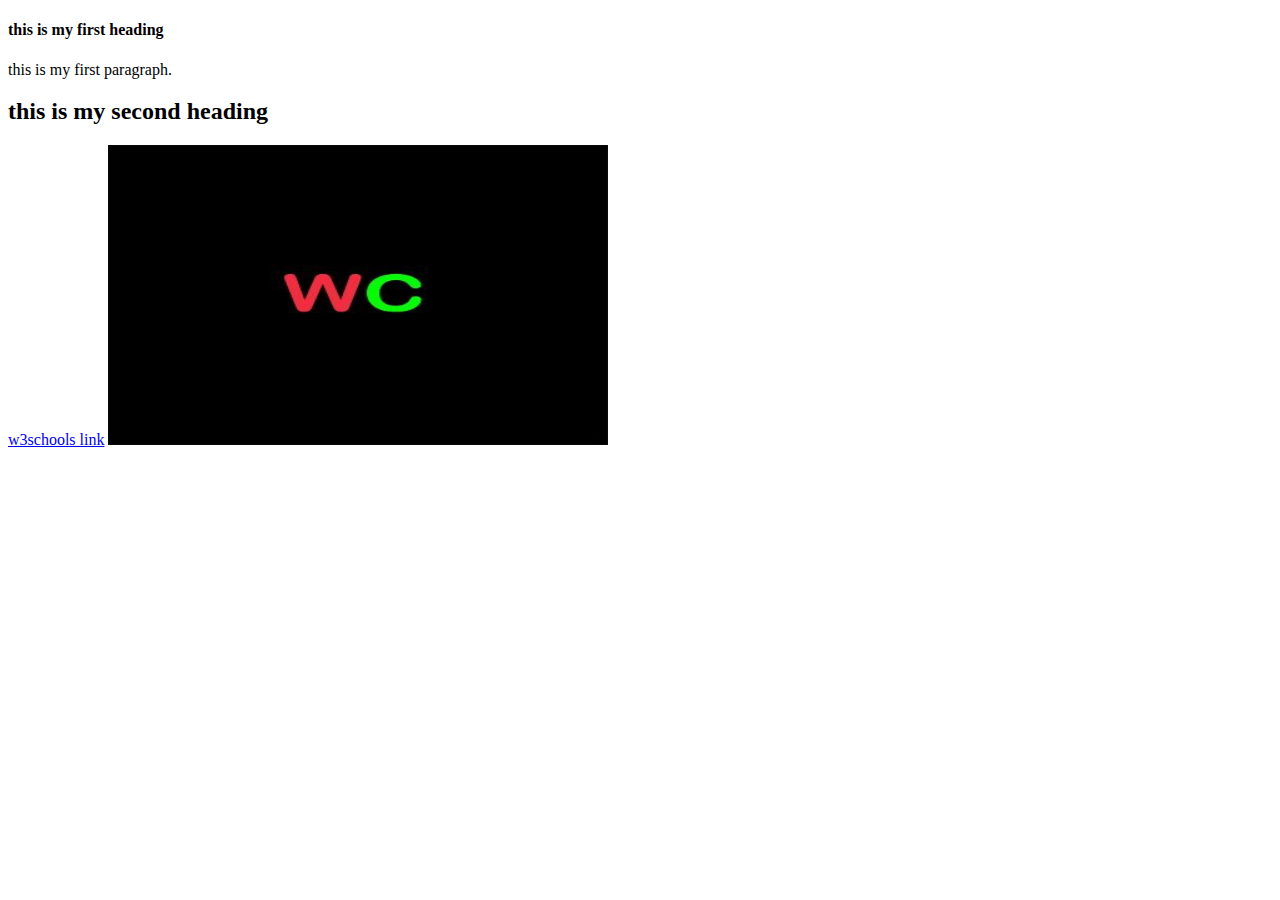
<file: htmlcourse/index.html>
<!DOCTYPE html>

<html>

	<head>
		
		<title>hello world</title>
	</head>

	<body>
		
	<H4>this is my first heading</H4>
	<p>this is my first paragraph.</p>
	<H2>this is my second heading</H2>
	<a href="https://www.w3schools.com">w3schools link</a>
	<img src="WC.jpg" width="500" height="300">
	</body>

</html>


<!-- <tagname name="value">content</tagname> -->
</file>
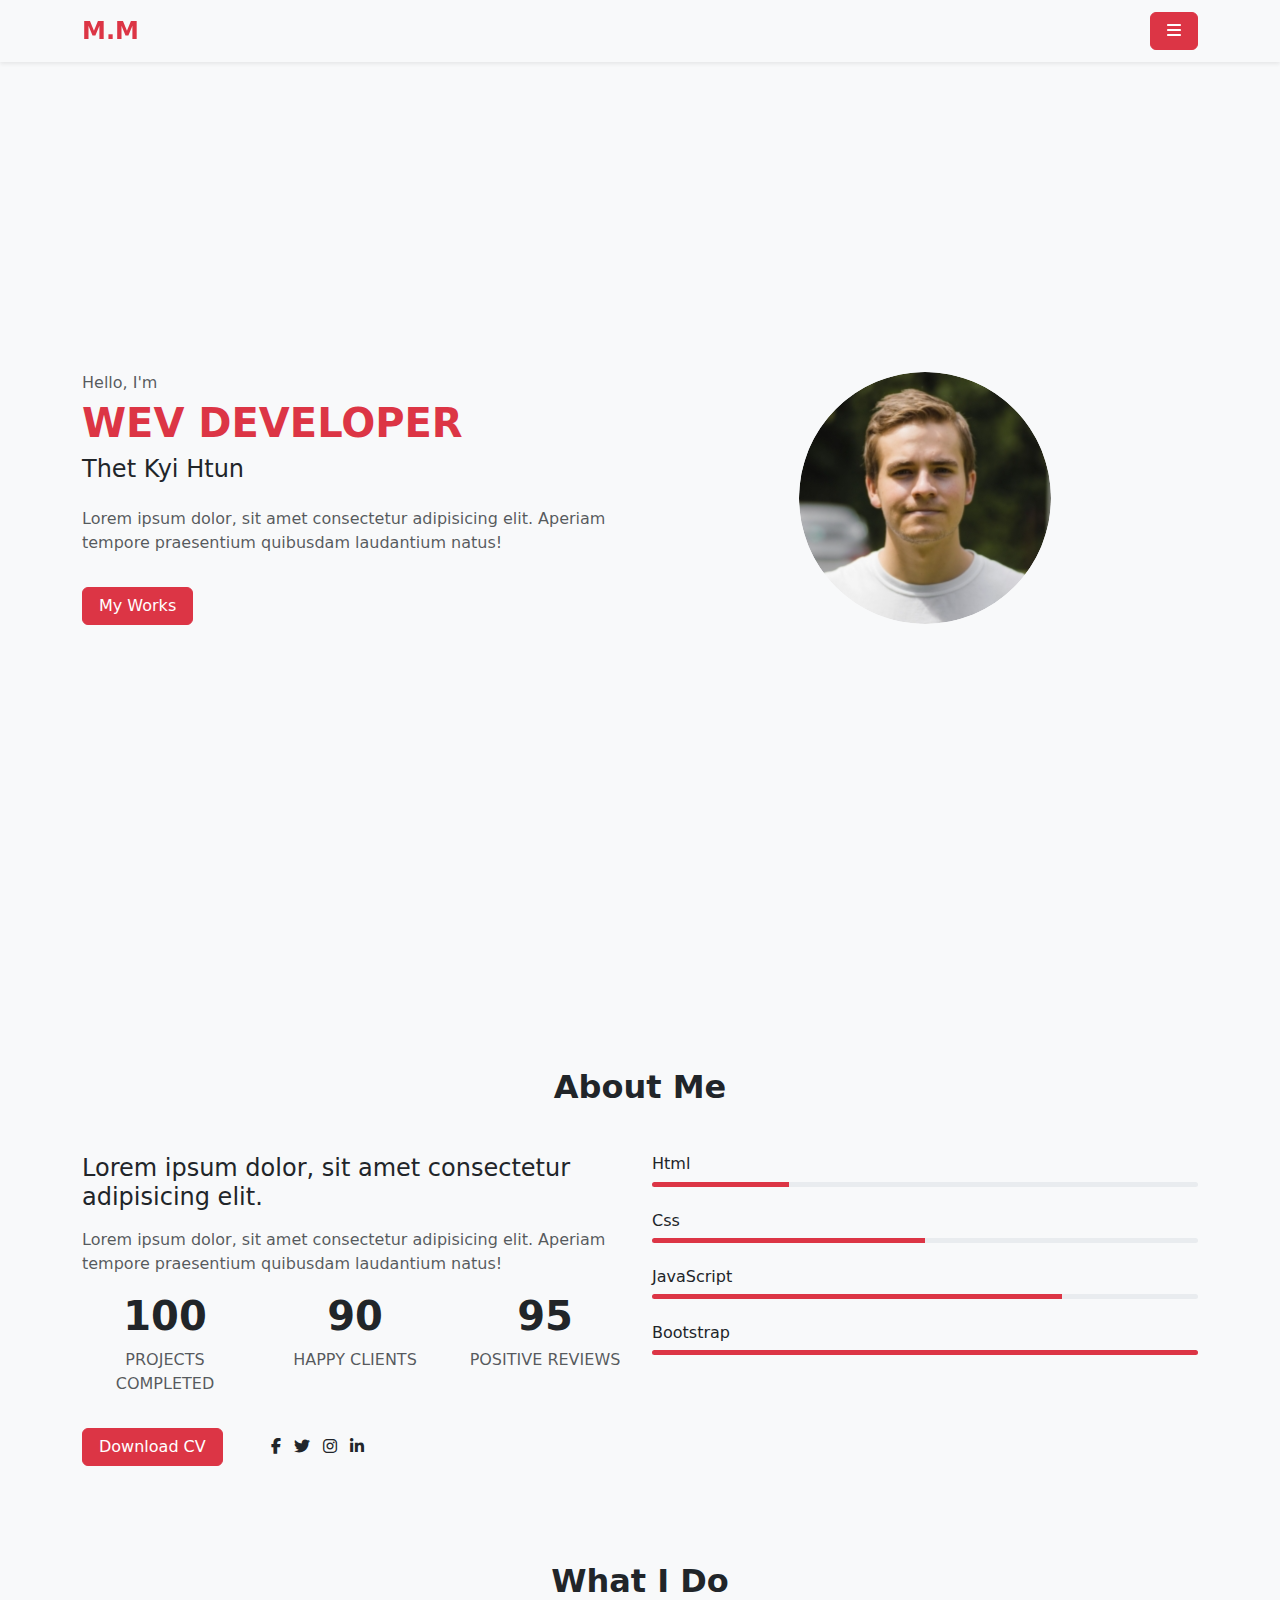
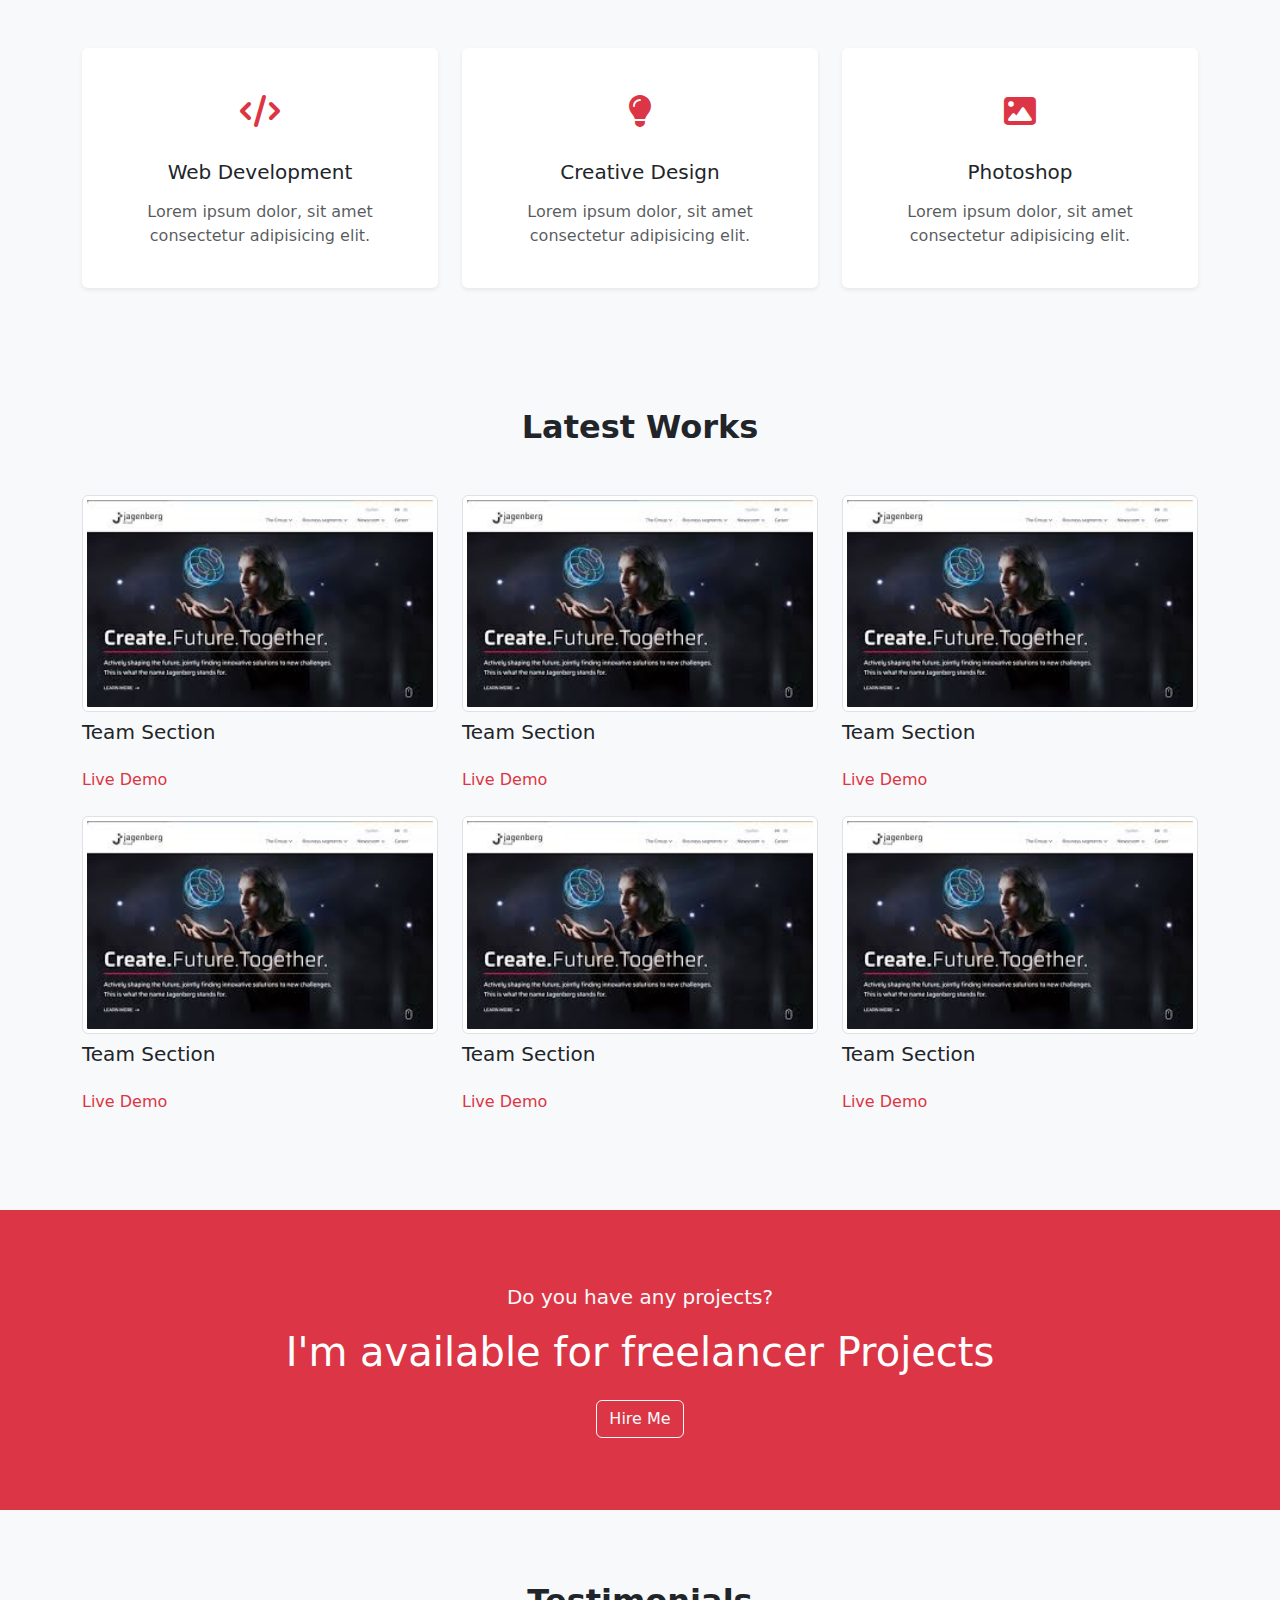
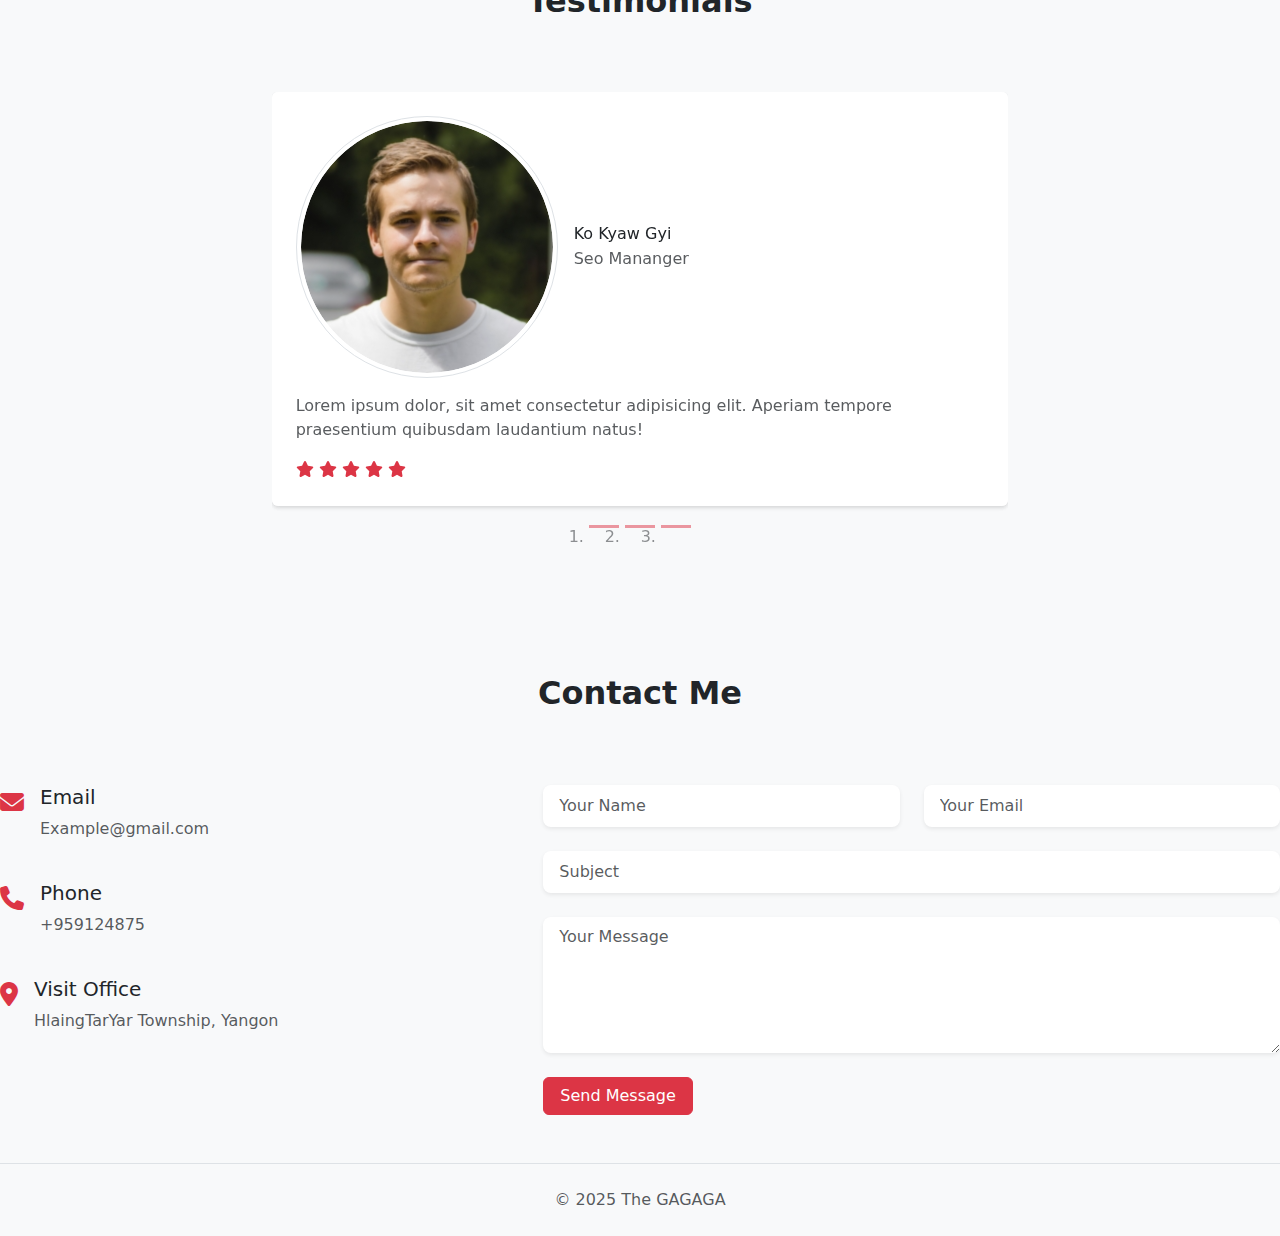
<file: portfolio-project/index.html>
<!DOCTYPE html>
<html lang="en">

<head>
  <meta charset="UTF-8">
  <meta name="viewport" content="width=device-width, initial-scale=1.0">
  <title>Popfolio</title>
  <link rel="stylesheet" href="css/bootstrap.min.css">
  <link rel="stylesheet" href="css/font-awesome.min.css">
  <script src="js/bootstrap.bundle.min.js"></script>
</head>

<body class="bg-light">
  <!-- Nav Start -->
  <nav class="navbar navbar-light fixed-top bg-light shadow-sm">
    <div class="container-lg">
      <a class="navbar-brand text-danger fw-bold fs-4" href="#">M.M</a>

      <div class="dropdown">
        <button class="btn btn-danger px-3" type="button" id="dropdownMenuButton1" data-bs-toggle="dropdown"
          aria-expanded="false">
          <i class="fas fa-bars"></i>
        </button>
        <ul class="dropdown-menu dropdown-menu-end" aria-labelledby="dropdownMenuButton1">
          <li><a class="dropdown-item" href="#home">Home</a></li>
          <li><a class="dropdown-item" href="#about">About</a></li>
          <li><a class="dropdown-item" href="#services">Services</a></li>
          <li><a class="dropdown-item" href="#portfolio">Portfolio</a></li>
          <li><a class="dropdown-item" href="#testimonials">Testimonials</a></li>
          <li><a class="dropdown-item" href="#contact">Contact</a></li>
        </ul>
      </div>
    </div>
  </nav>
  <!-- Nav End -->

  <!-- Home Section Start -->
  <section class="home py-5" id="home">
    <div class="container-lg">
      <div class="row min-vh-100 align-items-center align-content-center">
        <div class="col-md-6 mt-5 mt-md-0">
          <div class="home-img text-center">
            <img src="img/profile.png" alt="profile img" class="rounded-circle mw-100">
          </div>
        </div>
        <div class="col-md-6 order-md-first mt-5 mt-md-0">
          <div class="home-text">
            <p class="text-muted mb-1">Hello, I'm</p>
            <h2 class="text-danger text-uppercase fs-1 fw-bold">Wev Developer</h2>
            <h2 class="fs-4">Thet Kyi Htun</h2>
            <p class="mt-4 text-muted">Lorem ipsum dolor, sit amet consectetur adipisicing elit. Aperiam tempore
              praesentium quibusdam
              laudantium natus!</p>
            <a href="#portfolio" class="btn btn-danger px-3 mt-3">My Works</a>
          </div>
        </div>
      </div>
    </div>
  </section>
  <!-- Home Section End -->

  <!-- About Section Start -->
  <section class="about py-5" id="about">
    <div class="container-lg py-4">
      <div class="row justify-content-center">
        <div class="col-lg-8">
          <div class="section-title text-center">
            <h2 class="fw-bold mb-5">About Me</h2>
          </div>
        </div>
      </div>
      <div class="row">
        <div class="col-md-6">
          <div class="about-text">
            <h3 class="fs-4 mb-3">Lorem ipsum dolor, sit amet consectetur adipisicing elit.
            </h3>
            <p class="text-muted">Lorem ipsum dolor, sit amet consectetur adipisicing elit. Aperiam tempore praesentium quibusdam
              laudantium natus!</p>
          </div>
          <div class="row text-center text-uppercase my-3">
            <div class="col-sm-4">
              <div class="fact-item">
                <h4 class="fs-1 fw-bold">100</h4>
                <p class="text-muted">Projects Completed</p>
              </div>
            </div>
            <div class="col-sm-4">
              <div class="fact-item">
                <h4 class="fs-1 fw-bold">90</h4>
                <p class="text-muted">Happy Clients</p>
              </div>
            </div>
            <div class="col-sm-4">
              <div class="fact-item">
                <h4 class="fs-1 fw-bold">95</h4>
                <p class="text-muted">Positive Reviews</p>
              </div>
            </div>
          </div>
          <div class="row">
            <div class="col-lg-12 d-flex align-items-center">
              <a href="#" class="btn btn-danger me-5 px-3">Download CV</a>
              <div class="social-links">
                <a href="#" class="text-dark me-2"><i class="fab fa-facebook-f"></i></a>
                <a href="#" class="text-dark me-2"><i class="fab fa-twitter"></i></a>
                <a href="#" class="text-dark me-2"><i class="fab fa-instagram"></i></a>
                <a href="#" class="text-dark me-2"><i class="fab fa-linkedin-in"></i></a>
              </div>
              
            </div>
          </div>
        </div>
        <div class="col-md-6 mt-5 mt-md-0">
          <div class="skill-item mb-4">
            <h3 class="fs-6">Html</h3>
            <div class="progress" style="height: 5px;">
              <div class="progress-bar bg-danger" role="progressbar" style="width: 25%;" aria-valuenow="25" aria-valuemin="0" aria-valuemax="100"></div>
            </div>
          </div>
          <div class="skill-item mb-4">
            <h3 class="fs-6">Css</h3>
            <div class="progress" style="height: 5px;">
              <div class="progress-bar bg-danger" role="progressbar" style="width: 50%;" aria-valuenow="50" aria-valuemin="0" aria-valuemax="100"></div>
            </div>
          </div>
          <div class="skill-item mb-4">
            <h3 class="fs-6">JavaScript</h3>
            <div class="progress" style="height: 5px;">
              <div class="progress-bar bg-danger" role="progressbar" style="width: 75%;" aria-valuenow="75" aria-valuemin="0" aria-valuemax="100"></div>
            </div>
          </div>
          <div class="skill-item mb-4">
            <h3 class="fs-6">Bootstrap</h3>
            <div class="progress" style="height: 5px;">
              <div class="progress-bar bg-danger" role="progressbar" style="width: 100%;" aria-valuenow="100" aria-valuemin="0" aria-valuemax="100"></div>
            </div>
          </div>
        </div>
      </div>
    </div>
  </section>
  <!-- About Section End -->

  <!-- Service Section Start -->
   <section class="services" id="services py-5">
    <div class="container-lg py-4">
      <div class="row justify-content-center">
        <div class="col col-lg-8 text-center">
          <div class="section-title section-center">
            <h2 class="fw-bold mb-5">What I Do</h2>
          </div>
        </div>
      </div>
      <div class="row text-center">
        <div class="col-md-6 col-lg-4 mb-4">
          <div class="service-item shadow-sm p-4 rounded bg-white">
            <div class="icon my-3 text-danger fs-2">
              <i class="fas fa-code"></i>
            </div>
            <h3 class="fs-5 py-2">Web Development</h3>
            <p class="text-muted">Lorem ipsum dolor, sit amet consectetur adipisicing elit.</p>
          </div>
        </div>
        <div class="col-md-6 col-lg-4 mb-4">
          <div class="service-item shadow-sm p-4 rounded bg-white">
            <div class="icon my-3 text-danger fs-2">
              <i class="fas fa-lightbulb"></i>
            </div>
            <h3 class="fs-5 py-2">Creative Design</h3>
            <p class="text-muted">Lorem ipsum dolor, sit amet consectetur adipisicing elit.</p>
          </div>
        </div>
        <div class="col-md-6 col-lg-4">
          <div class="service-item shadow-sm p-4 rounded bg-white">
            <div class="icon my-3 text-danger fs-2">
              <i class="fas fa-image"></i>
            </div>
            <h3 class="fs-5 py-2">Photoshop</h3>
            <p class="text-muted">Lorem ipsum dolor, sit amet consectetur adipisicing elit.</p>
          </div>
        </div>
      </div>
    </div>
   </section>
   <!-- Service Section End -->

   <!-- Portfolio Section Start -->
    <section class="portfolio py-5" id="portfolio">
      <div class="container-lg py-4">
        <div class="row justify-content-center">
          <div class="col-lg-8">
            <div class="section-title text-center">
              <h2 class="fw-bold mb-5">Latest Works</h2>
            </div>
          </div>
        </div>
        <div class="row">
          <div class="col-md-6 col-lg-4">
            <div class="portfolio-item">
              <img src="img/web-design-6.jpg" class="w-100 img-thumbnail" alt="portfolio item">
              <h3 class="text-capitalize fs-5 my-2">Team Section</h3>
              <p class="my-4"><a class="text-danger text-decoration-none" href="#">Live Demo</a></p>
            </div>
          </div>
          <div class="col-md-6 col-lg-4">
            <div class="portfolio-item">
              <img src="img/web-design-6.jpg" class="w-100 img-thumbnail" alt="portfolio item">
              <h3 class="text-capitalize fs-5 my-2">Team Section</h3>
              <p class="my-4"><a class="text-danger text-decoration-none" href="#">Live Demo</a></p>
            </div>
          </div>
          <div class="col-md-6 col-lg-4">
            <div class="portfolio-item">
              <img src="img/web-design-6.jpg" class="w-100 img-thumbnail" alt="portfolio item">
              <h3 class="text-capitalize fs-5 my-2">Team Section</h3>
              <p class="my-4"><a class="text-danger text-decoration-none" href="#">Live Demo</a></p>
            </div>
          </div>
          <div class="col-md-6 col-lg-4">
            <div class="portfolio-item">
              <img src="img/web-design-6.jpg" class="w-100 img-thumbnail" alt="portfolio item">
              <h3 class="text-capitalize fs-5 my-2">Team Section</h3>
              <p class="my-4"><a class="text-danger text-decoration-none" href="#">Live Demo</a></p>
            </div>
          </div>
          <div class="col-md-6 col-lg-4">
            <div class="portfolio-item">
              <img src="img/web-design-6.jpg" class="w-100 img-thumbnail" alt="portfolio item">
              <h3 class="text-capitalize fs-5 my-2">Team Section</h3>
              <p class="my-4"><a class="text-danger text-decoration-none" href="#">Live Demo</a></p>
            </div>
          </div>
          <div class="col-md-6 col-lg-4">
            <div class="portfolio-item">
              <img src="img/web-design-6.jpg" class="w-100 img-thumbnail" alt="portfolio item">
              <h3 class="text-capitalize fs-5 my-2">Team Section</h3>
              <p class="my-4"><a class="text-danger text-decoration-none" href="#">Live Demo</a></p>
            </div>
          </div>
        </div>
      </div>
    </section>
  <!-- Portfolio Section End -->

  <!-- Freelancer available section start -->
   <section class="freelancer-avaiable py-5 bg-danger">
    <div class="container-lg py-4">
      <div class="row justify-content-center">
        <div class="col-lg-8 text-center">
          <p class="text-light fs-5">Do you have any projects?</p>
          <h2 class="fs-1 text-white mb-4">I'm available for freelancer Projects</h2>
          <a href="#contact" class="btn btn-outline-light">Hire Me</a>
        </div>
      </div>
    </div>
   </section>
  <!-- Freelancer available section end -->

  <!-- testimonials section start -->
   <section class="testimonials py-5" id="testimonials">
    <div class="container-lg py-4">
      <div class="row justify-content-center">
        <div class="col-lg-8">
          <dic class="section-title text-center">
            <h2 class="fw-bold mb-5">Testimonials</h2>
          </div>
        </div>
      </div>
      <div class="row justify-content-center">
        <div class="col-lg-8 col-xl-7">
          <div id="carousel1" class="carousel slide" data-bs-ride="carousel">
            <ol class="carousel-indicators">
              <li class="bg-danger" data-bs-target="#carousel1" data-bs-slide-to="0" class="active bg-danger"></li>
              <li class="bg-danger" data-bs-target="#carousel1" data-bs-slide-to="1"></li>
              <li class="bg-danger" data-bs-target="#carousel1" data-bs-slide-to="2"></li>
            </ol>
          <div class="carousel-inner">
            <!-- testi item start -->
            <div class="testi-item carousel-item active bg-white shadow-sm rounded p-4 mb-5">
              <div class="testi-author-info d-flex align-items-center">
                <img src="img/profile.png" class="img-thumbnail rounded-circle" alt="author img">
                <div class="author ms-3">
                  <h3 class="fs-6 mb-1">Ko Kyaw Gyi</h3>
                  <p class="text-muted m-0">Seo Mananger</p>
                </div>
              </div>
              <p class="text-muted mt-3">Lorem ipsum dolor, sit amet consectetur adipisicing elit. Aperiam tempore praesentium quibusdam laudantium natus!</p>
              <div class="rating text-danger">
                <i class="fas fa-star"></i>
                <i class="fas fa-star"></i>
                <i class="fas fa-star"></i>
                <i class="fas fa-star"></i>
                <i class="fas fa-star"></i>
              </div>
            </div>
            <!-- testi item end -->
            <!-- testi item start -->
            <div class="testi-item carousel-item bg-white shadow-sm rounded p-4 mb-5">
              <div class="testi-author-info d-flex align-items-center">
                <img src="img/profile.png" class="img-thumbnail rounded-circle" alt="author img">
                <div class="author ms-3">
                  <h3 class="fs-6 mb-1">Ko Kyaw Gyi</h3>
                  <p class="text-muted m-0">Seo Mananger</p>
                </div>
              </div>
              <p class="text-muted mt-3">Lorem ipsum dolor, sit amet consectetur adipisicing elit. Aperiam tempore praesentium quibusdam laudantium natus!</p>
              <div class="rating text-danger">
                <i class="fas fa-star"></i>
                <i class="fas fa-star"></i>
                <i class="fas fa-star"></i>
                <i class="fas fa-star"></i>
                <i class="fas fa-star"></i>
              </div>
            </div>
            <!-- testi item end -->
            <!-- testi item start -->
            <div class="testi-item carousel-item active bg-white shadow-sm rounded p-4 mb-5">
              <div class="testi-author-info d-flex align-items-center">
                <img src="img/profile.png" class="img-thumbnail rounded-circle" alt="author img">
                <div class="author ms-3">
                  <h3 class="fs-6 mb-1">Ko Kyaw Gyi</h3>
                  <p class="text-muted m-0">Seo Mananger</p>
                </div>
              </div>
              <p class="text-muted mt-3">Lorem ipsum dolor, sit amet consectetur adipisicing elit. Aperiam tempore praesentium quibusdam laudantium natus!</p>
              <div class="rating text-danger">
                <i class="fas fa-star"></i>
                <i class="fas fa-star"></i>
                <i class="fas fa-star"></i>
                <i class="fas fa-star"></i>
                <i class="fas fa-star"></i>
              </div>
            </div>
            <!-- testi item end -->
        </div>
        </div>
        </div>
      </div>
    </div>
   </section>
  <!-- testimonials section end -->

  <!-- contact section start -->
   <section class="contact py-5" id="contact">
    <div class="container-lg py-4">
      <div class="row justify-content-center">
        <div class="col-lg-8">
          <dic class="section-title text-center">
            <h2 class="fw-bold mb-5">Contact Me</h2>
          </div>
        </div>
      </div>
      <div class="row">
        <div class="col-md-5">
          <div class="contact-item d-flex mb-4">
            <div class="icon fs-4 text-danger">
              <i class="fas fa-envelope"></i>
            </div>
            <div class="text ms-3">
              <h3 class="fs-5">Email</h3>
              <p class="text-muted">Example@gmail.com</p>
            </div>
          </div>
          <div class="contact-item d-flex mb-4">
            <div class="icon fs-4 text-danger">
              <i class="fas fa-phone"></i>
            </div>
            <div class="text ms-3">
              <h3 class="fs-5">Phone</h3>
              <p class="text-muted">+959124875</p>
            </div>
          </div>
          <div class="contact-item d-flex">
            <div class="icon fs-4 text-danger">
              <i class="fas fa-map-marker-alt"></i>
            </div>
            <div class="text ms-3">
              <h3 class="fs-5">Visit Office</h3>
              <p class="text-muted">HlaingTarYar Township, Yangon</p>
            </div>
          </div>
        </div>
        <div class="col-md-7">
          <div class="contact-form">
            <form action="">
              <div class="row">
                <div class="col-lg-6 mb-4">
                  <input type="text" placeholder="Your Name" class="form-control form-control-lg fs-6 border-0 shadow-sm">
                </div>
                <div class="col-lg-6 mb-4">
                  <input type="text" placeholder="Your Email" class="form-control form-control-lg fs-6 border-0 shadow-sm">
                </div>
              </div>
              <div class="row">
                <div class="col-lg-12 mb-4">
                  <input type="text" placeholder="Subject" class="form-control form-control-lg fs-6 border-0 shadow-sm">
                </div>
              </div>
              <div class="row">
                <div class="col-lg-12 mb-4">
                  <textarea rows="5" placeholder="Your Message" class="form-control form-control-lg fs-6 border-0 shadow-sm"></textarea>
                </div>
              </div>
              <div class="row">
                <div class="col-lg-12">
                  <button type="submit" class="btn btn-danger px-3">Send Message</button>
                </div>
              </div>
            </form>
          </div>
        </div>
      </div>
    </div>
   </section>

  <!-- contact section end -->

  <!-- footer start -->
   <footer class="footer border-top py-4">
    <div class="container-lg">
      <div class="row">
        <div class="col-lg-12">
          <p class="m-0 text-center text-muted">&copy; 2025 The GAGAGA</p>
        </div>
      </div>
    </div>
   </footer>
   <!-- footer end -->

</body>

</html>
</file>
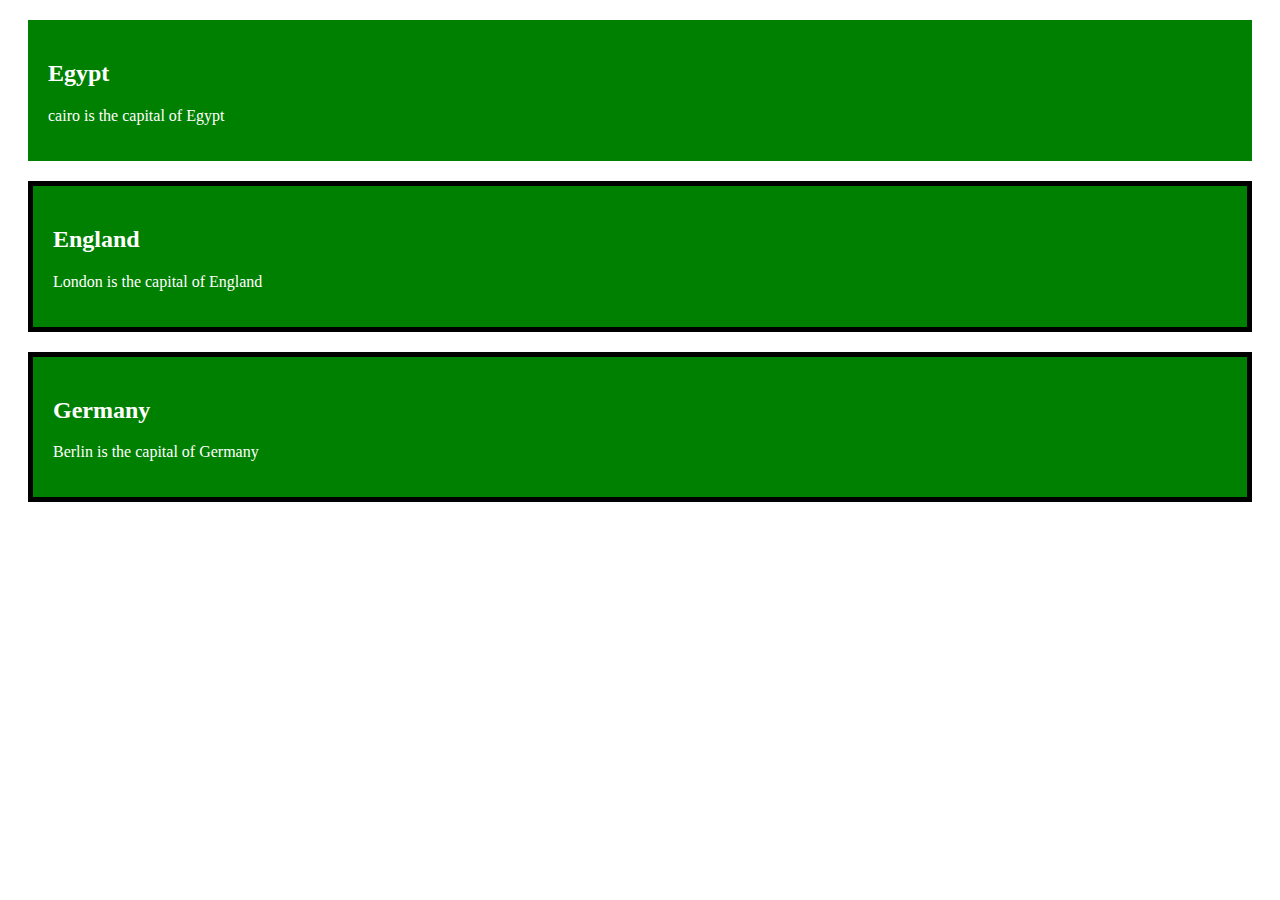
<file: htmlcourse/classes.html>
<!DOCTYPE html>

<html>

	<head>
		
		<title>classes</title>
		<style>
			.myclass {

				color: red;
				font-size: 20px;
			}

			.city {
				background-color: green;
				color: white;
				margin: 20px;
				padding: 20px;
			}

			.second {
				border: 5px solid black;
			}
		</style>
	</head>

	<body>
		
		<!-- <p class="myclass">hello this is a classed paragraph</p> -->

		<div class="city">
			<h2>Egypt</h2>
			<p>cairo is the capital of Egypt</p>
		</div>
		<div class="city second">
			<h2>England</h2>
			<p>London is the capital of England</p>
		</div>
		<div class="city second">
			<h2>Germany</h2>
			<p>Berlin is the capital of Germany</p>
		</div>
		<!-- 
			Element with just one class
			3 elements with the same class
			One element with two classes
        -->
	</body>

</html>
</file>
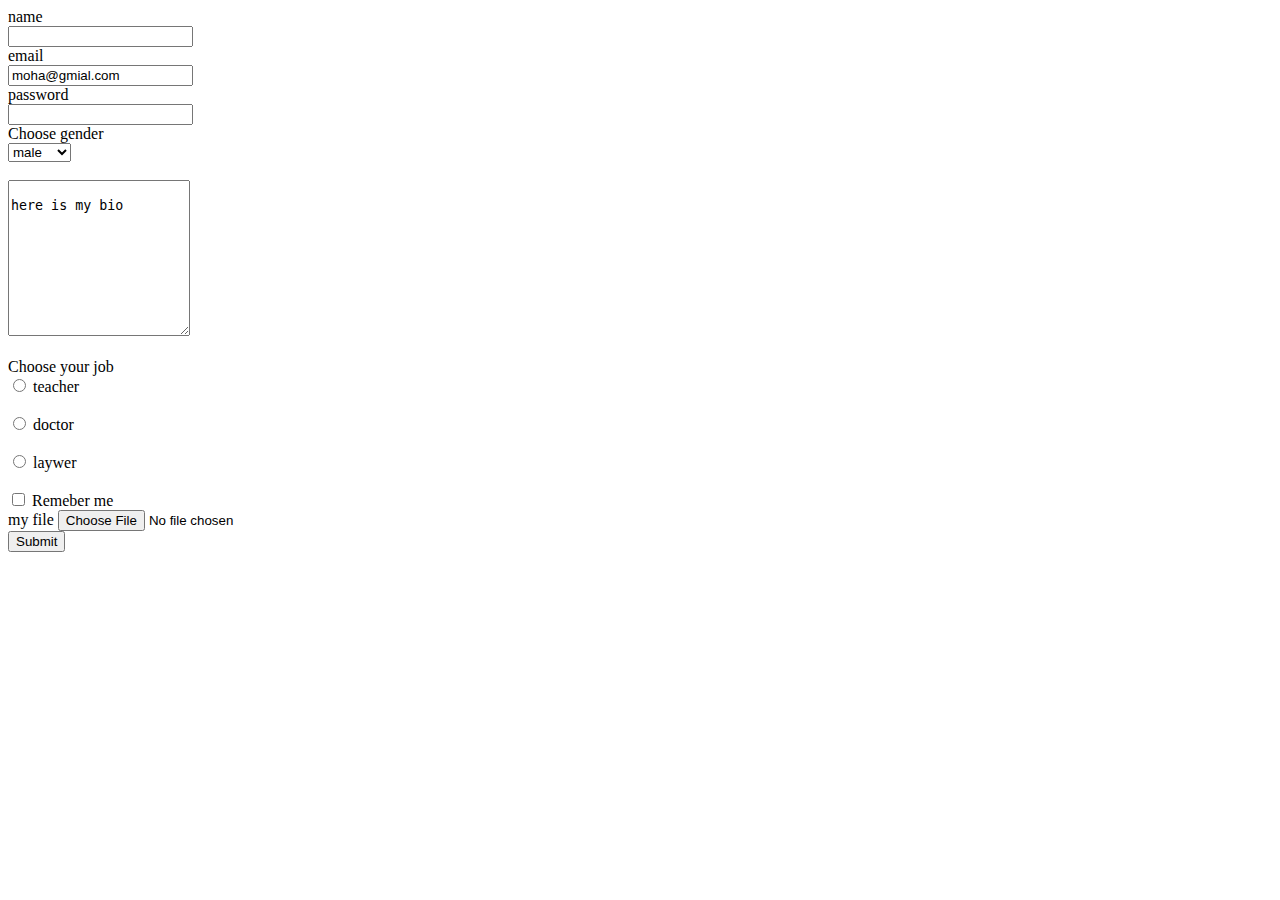
<file: htmlcourse/forms.html>
<!DOCTYPE html>

<html>

	<head>
		
		<title>Forms</title>
	</head>

	<!--
		>>form elements

		    <input>
			<label>
			<select>
			<textarea>
			<button>
			<fieldset>
			<legend>
			<datalist>
			<output>
			<option>
			<optgroup>
	-->
	<!-- 
		>>input types
			radiobuttons
			checkboxs
	        file
    -->

    <!--
    	>>form attributes
	    	action
	    	method [GET, POST]
    -->


	<body>
		
		<form action="" method="POST">
			<label for="name">name</lable><br>
			<input type="text" name="name"><br>
			<label for="email">email</lable><br>
			<input type="text" name="email" value="moha@gmial.com"><br>
			<label for="password">password</lable><br>
			<input type="password" name="password"><br>
			
            <label for="gender">Choose gender</label><br>
			<select name="gender">
				<option value="male" selected>male</option>
				<option value="female">female</option>
				<option value="other">other</option>
			</select><br><br>
			<textarea cols="20" rows="10" name="data">
				here is my bio
			</textarea><br><br>

             <label for="job">Choose your job</label><br>

			<input type="radio" value="teacher" name="job">
			<label for="teacher">teacher</label><br><br>

			<input type="radio" value="doctor" name="job">
			<label for="doctor">doctor</label><br><br>

			<input type="radio" value="laywer" name="job">
			<label for="laywer">laywer</label><br><br>

			<input type="checkbox" name="remeberme">
			<label for="remeberme"> Remeber me </label>

			<br>

 			<label for="myfile">my file</label>

			<input type="file" name="myfile">
			<br>
			<button name="submit" onclick="alert('hello from alert!')">Submit</button>
			<!-- <input type="button" name="submit" value="Submit"> -->	
		</form>
	
	</body>

</html>
</file>
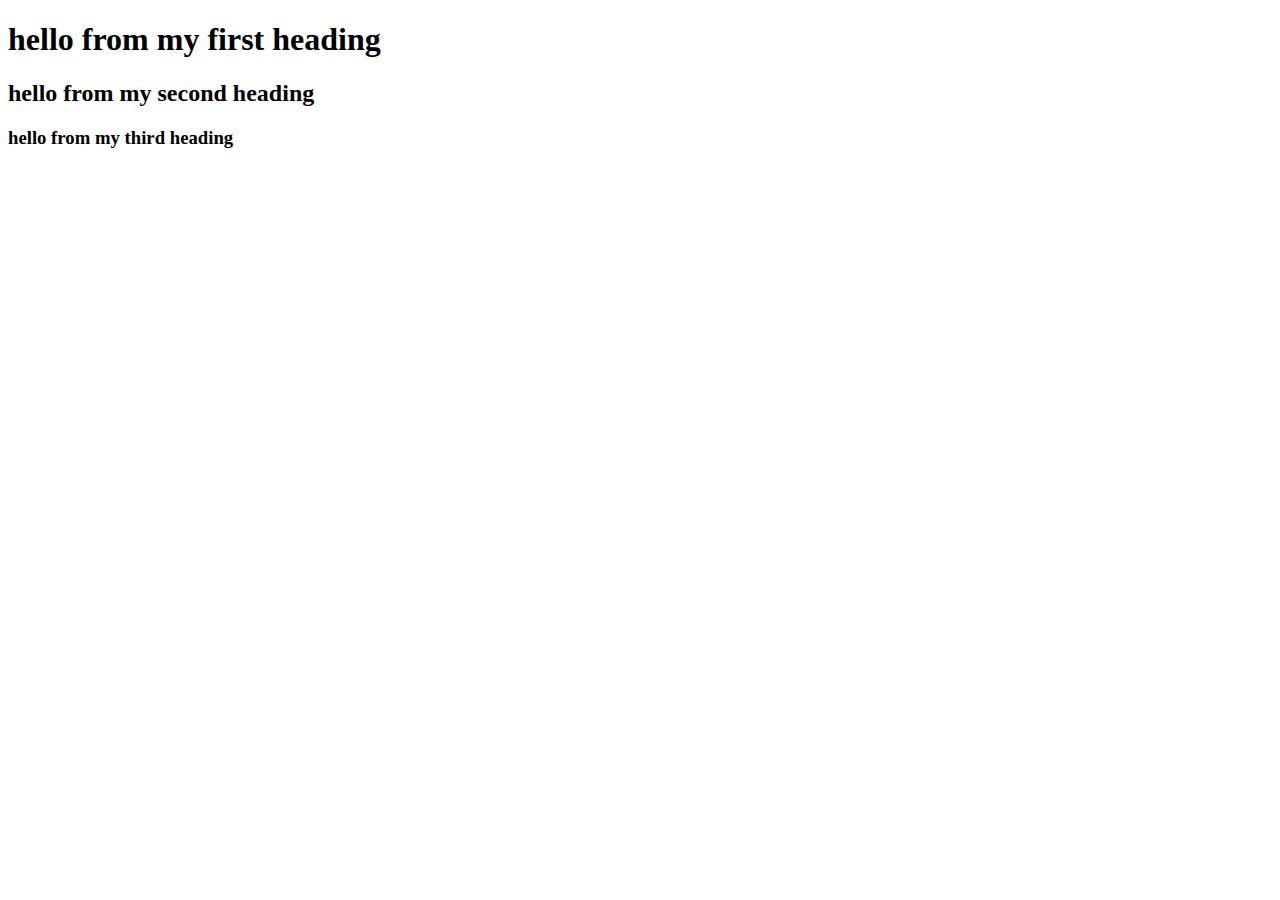
<file: htmlcourse/heading.html>
<!DOCTYPE html>

<html>

	<head>
		
		<title>headings</title>
	</head>

	<body>

		<h1>hello from my first heading</h1>
		<h2>hello from my second heading</h2>
		<h3>hello from my third heading</h3>
	</body>
	

</html>
</file>
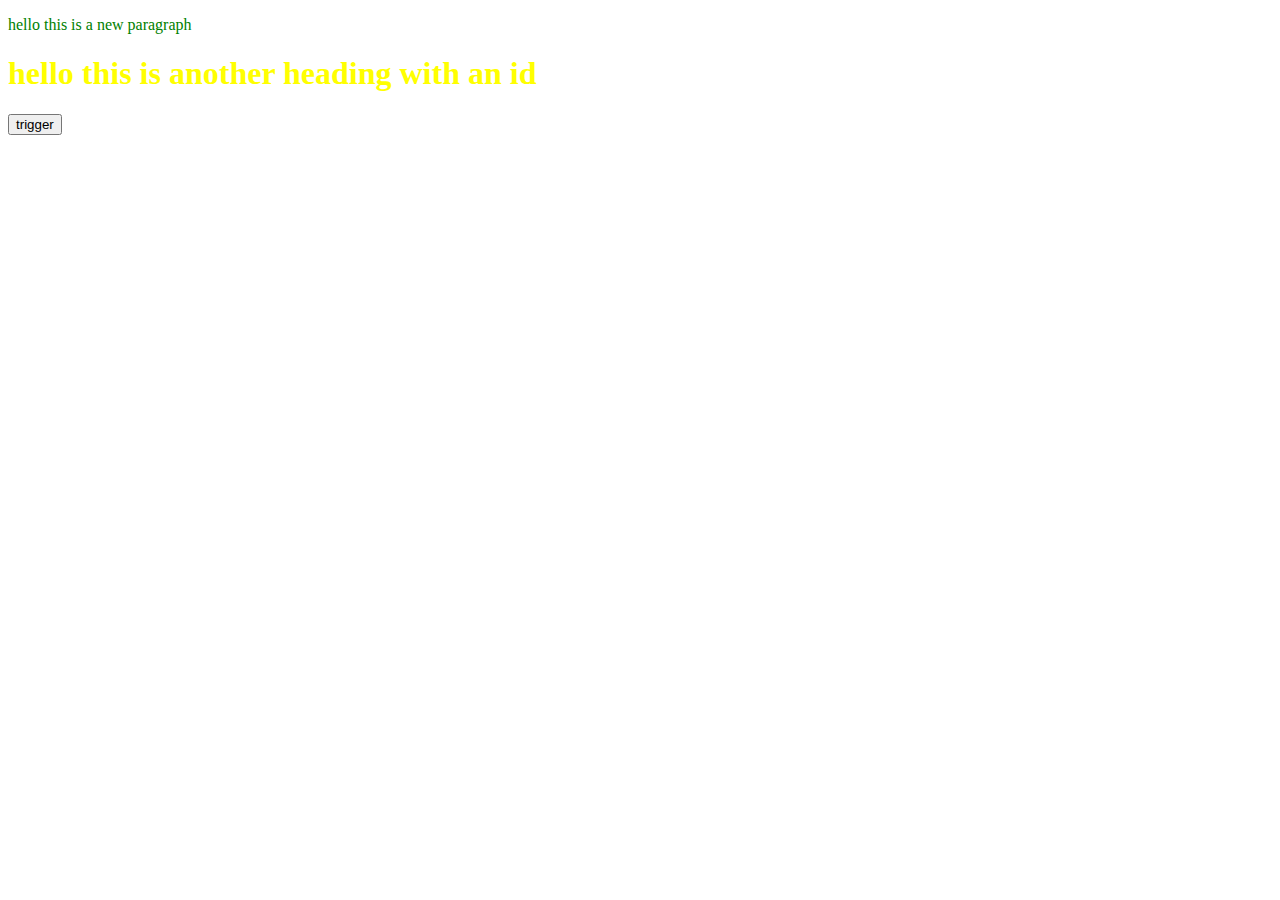
<file: htmlcourse/ids.html>
<!DOCTYPE html>

<html>

	<head>
		
		<title>IDs</title>

	
		<meta charset="UTF-8">
		<meta name="Description" content="this my website">
		<meta name="keywords" content="dogs, cats">

	    <style>
			
			#myId {
				color: green;
			}

			#myheading1 {
				color: yellow;
			}
		</style>


     <script>
         	
         	function myFunction() {
         		alert('hello from javascript');
         	}
         </script>
	</head>

	<body>
		
	     <p id="myId">hello this is a new paragraph</p>
	     <h1 id="myheading1">hello this is another heading with an id</h1>
	     <button onclick="myFunction()">trigger</button>


    
	</body>

</html>
</file>
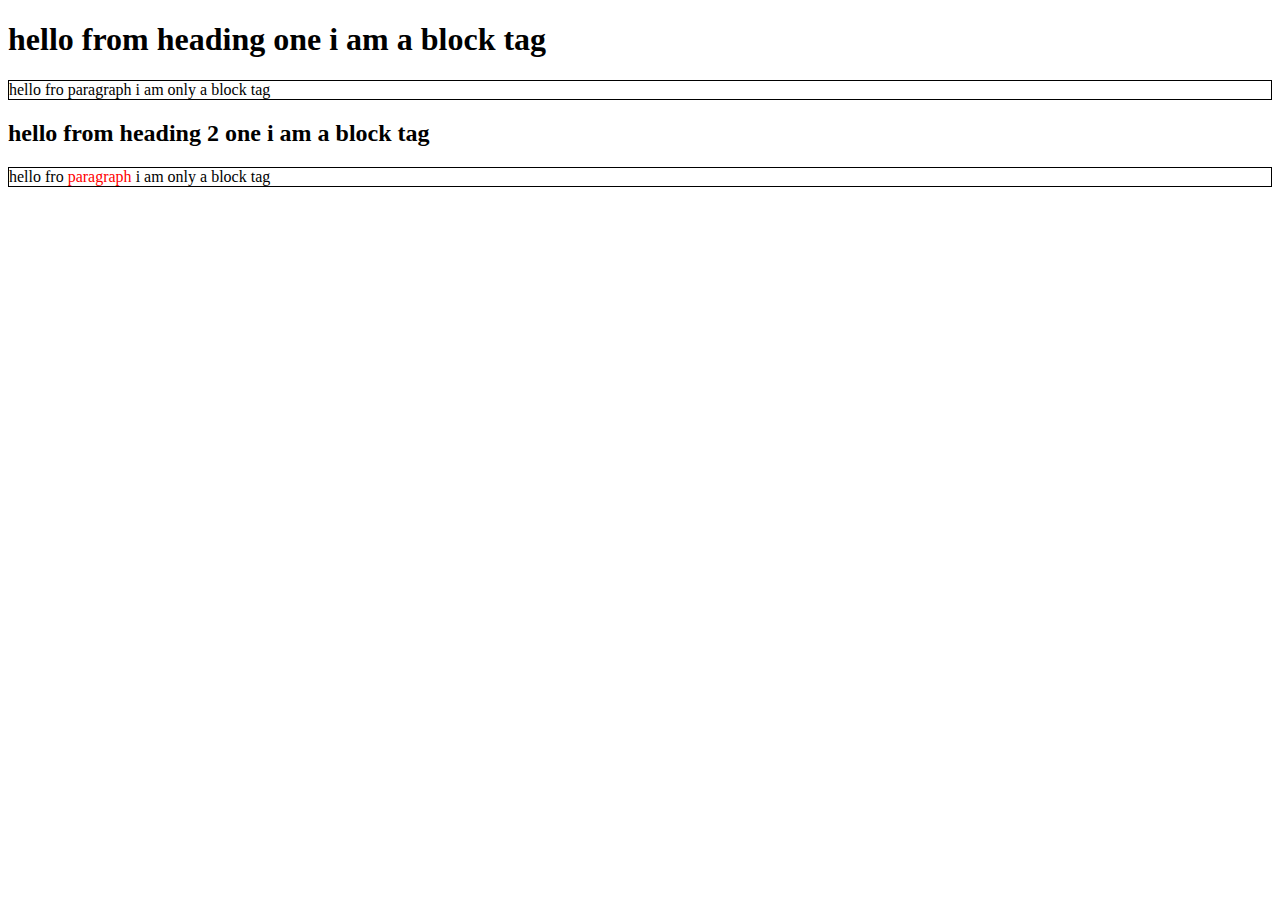
<file: htmlcourse/inlineblock.html>
<!DOCTYPE html>

<html>

	<head>
		
		<title>Inline and Block Tags</title>
	</head>

	<body>

		<!-- <a href="#">my<span style="color: red">link</span></a>
		<a href="#">mysecondlink</a>
		<b>my bold text</b> -->
		
	<!--
		>>Inline

		An inline element does not start on a new line.

		An inline element only takes up 
		as much width as necessary.

			<a><abbr><acronym><b><bdo>
			<big><br><button><cite><code>
			<dfn><em><i><img><input><kbd>
			<label><map><object><output><q>
			<samp><script><select><small>
			<span><strong><sub><sup><textarea>
			<time><tt><var>
          
		
	-->

    <div style="">
		<h1>hello from heading one i am a block tag</h1>
		<p style="border: 1px solid black">hello fro paragraph i am only a block tag</p>
	</div>

	<div style="">
		<h2>hello from heading 2 one i am a block tag</h1>
		<p style="border: 1px solid black">hello fro <span style="color:red">paragraph</span> i am only a block tag</p>
	</div>

	<!--
	    >>Block

	    A block-level element always starts on a new line.

		A block-level element always takes up the full width available (stretches out to the left and right as far as it can).

		A block level element has a top and a bottom margin, whereas an inline element does not

			<address><article><aside>
			<blockquote><canvas><dd><div><dl><dt>
			<fieldset><figcaption><figure><footer>
			<form><h1>-<h6><header><hr><li><main>
			<nav><noscript><ol><p><pre><section>
			<table><tfoot><ul><video>

		
	-->		

	</body>

</html>
</file>
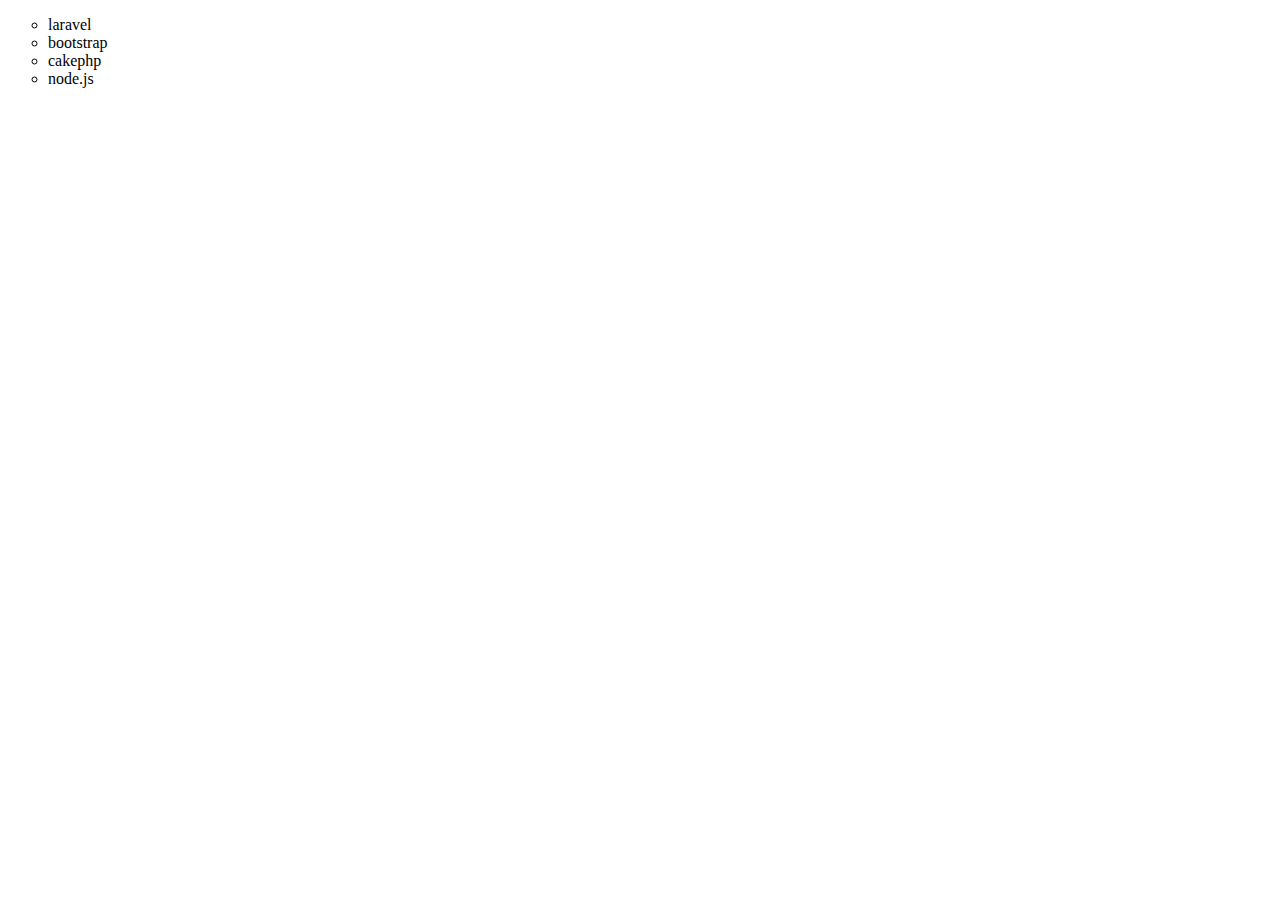
<file: htmlcourse/lists.html>
<!DOCTYPE html>

<html>

	<head>
		
		<title>Lists</title>
	</head>

	<body>
		
		<!--ordered lists -->

	<!-- 	<ol type="I">
			<li>js</li>
			<li>php</li>
			<li>c++</li>
			<li>python</li>
			<li>ruby</li>
		</ol> -->

		<ul style="list-style-type:circle;">
			<li>laravel</li>
			<li>bootstrap</li>
			<li>cakephp</li>
			<li>node.js</li>
		</ul>
	
	</body>

</html>
</file>
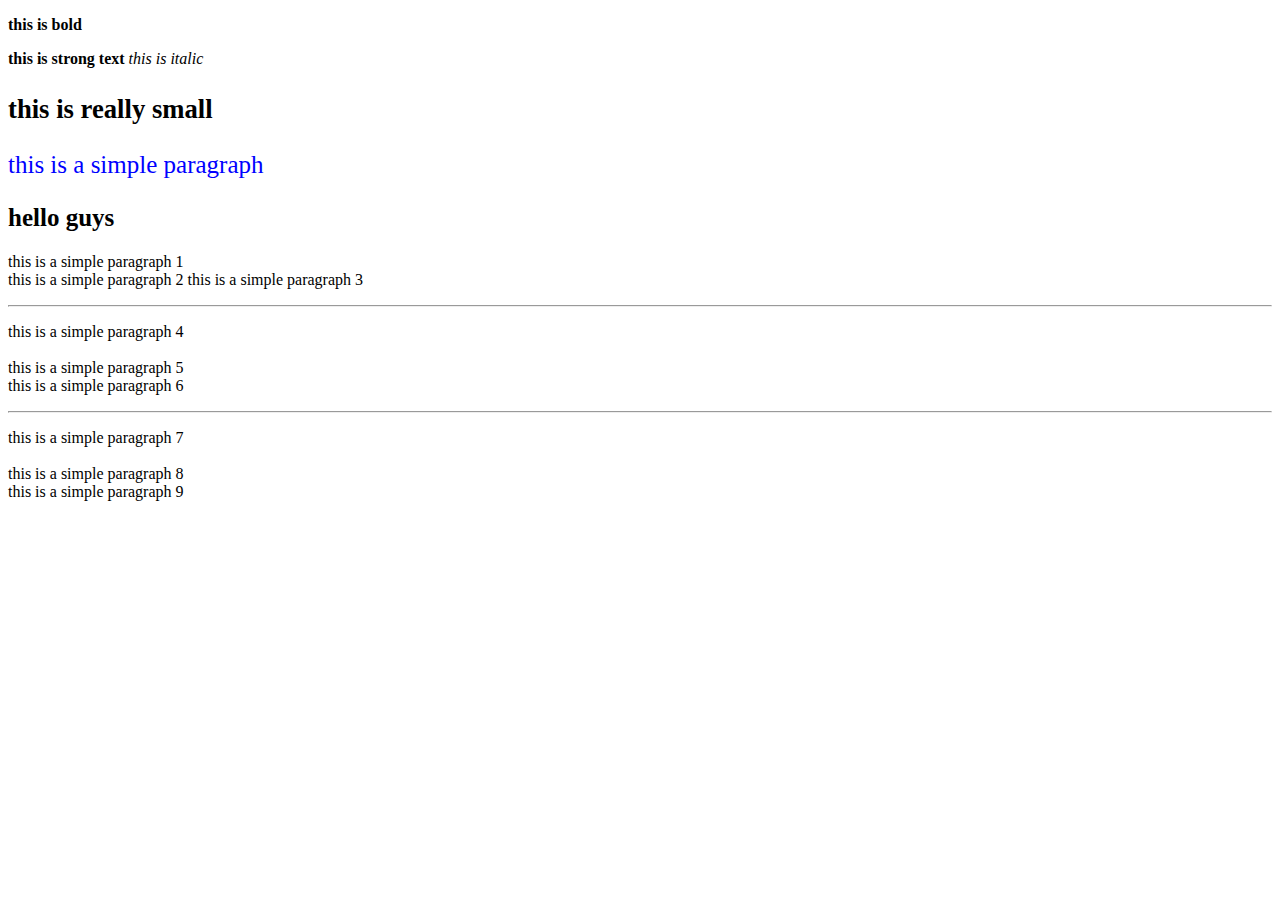
<file: htmlcourse/paragraphs.html>
<!DOCTYPE html>

<html>

	<head>
		
		<title>hello world</title>
	</head>
 

	<body style="">
		

		<p><b>this is bold</b></p>
		<strong> this is strong text</strong>
		<i>this is italic</i>
		<h1><small> this is really small</small></h1>



		<p style="color:blue;font-size:25px">this is a simple paragraph</p>
		<h2 style="font-size:25px">hello guys</h2>
		<p>this is a simple paragraph 1  
		   <br> 
		this is a simple paragraph 2  
		  this is a simple paragraph 3</p>
        <hr>

		  <p>this is a simple paragraph 4  
		   <br> 
		   <br> 
		this is a simple paragraph 5
		<br>  
		  this is a simple paragraph 6</p>

        <hr>
		   <p>this is a simple paragraph 7  
		   <br> 
		   <br> 
		this is a simple paragraph 8
		<br>  
		  this is a simple paragraph 9</p>

	</body>


<!--
	<b>
	<strong>heelo
	<i>
	<small>
 -->


</html>
</file>
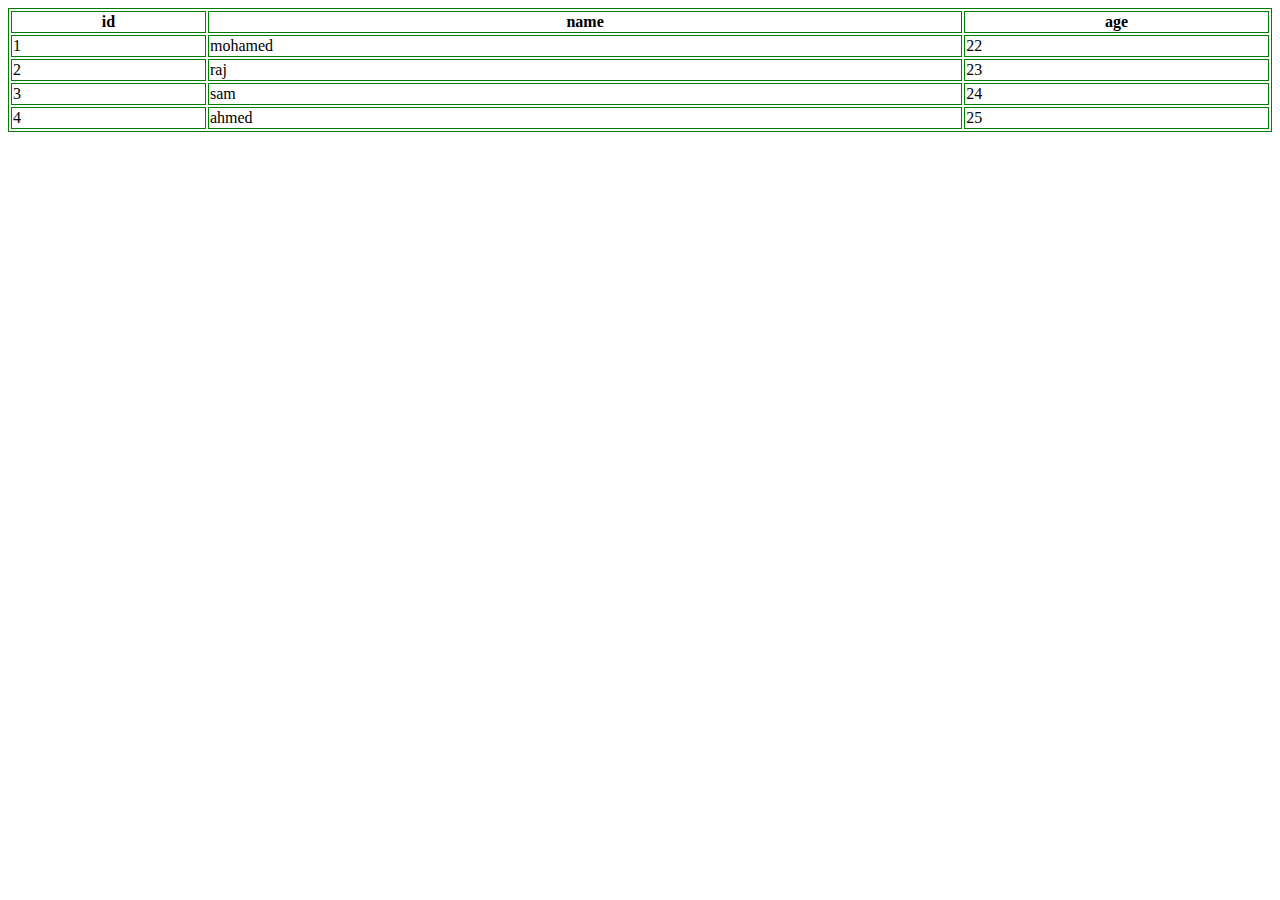
<file: htmlcourse/tables.html>
<!DOCTYPE html>

<html>

	<head>
		
		<title>Tables</title>

		<style>
			table, td, th {
				
				border: 1px solid green;
			}
		</style>
	</head>

	<body>
		<table style="width:100%">
			<tr>
				<th>id</th>
				<th>name</th>
				<th>age</th>
			</tr>

			<tr>
				<td>1</td>
				<td>mohamed</td>
				<td>22</td>
			</tr>

			<tr>
				<td>2</td>
				<td>raj</td>
				<td>23</td>
			</tr>
			<tr>
				<td>3</td>
				<td>sam</td>
				<td>24</td>
			</tr>
			<tr>
				<td>4</td>
				<td>ahmed</td>
				<td>25</td>
			</tr>
		</table>
	
	</body>

</html>
</file>
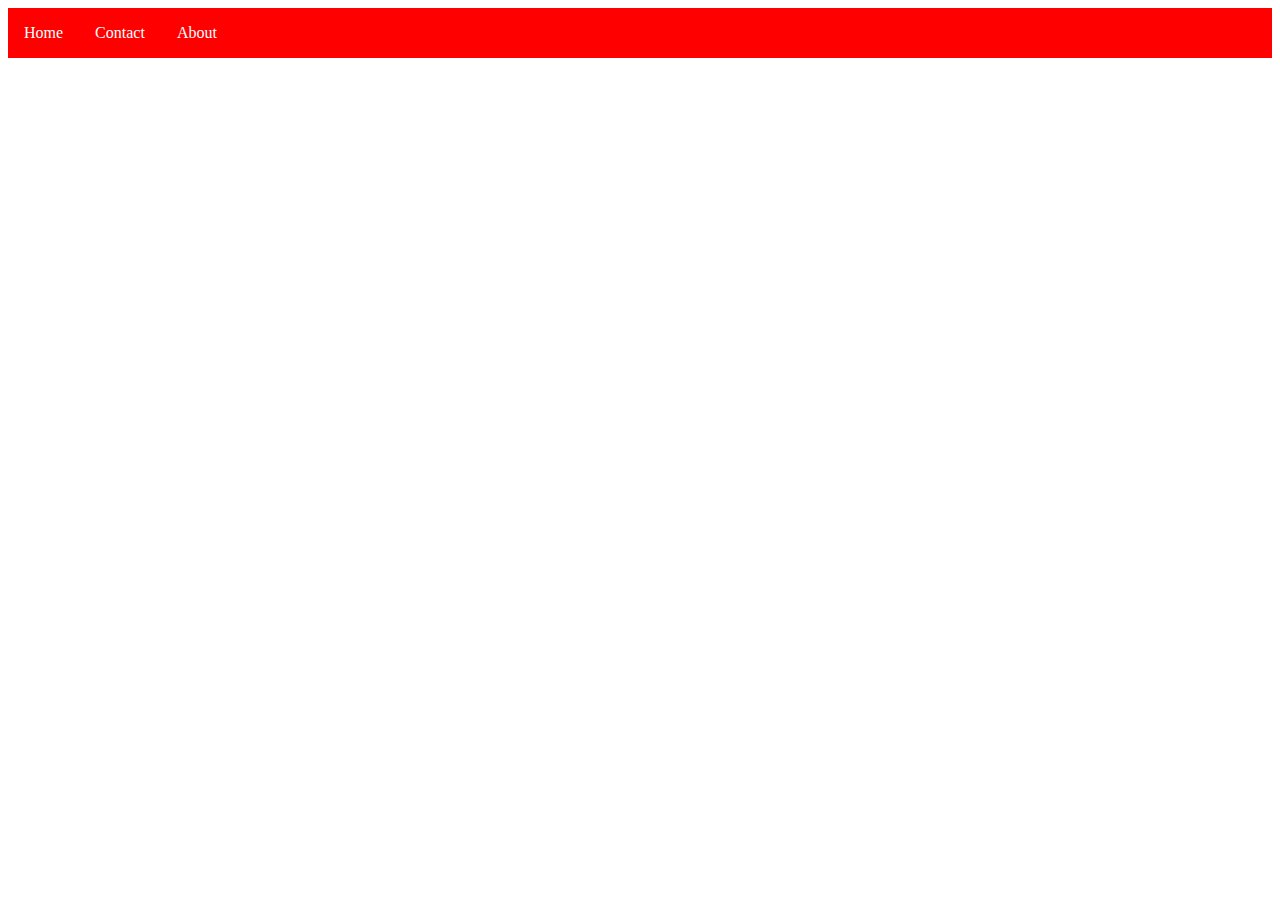
<file: htmlcourse/training.html>
<!DOCTYPE html>

<html>

	<head>
		
		<title>hello world</title>

		<style type="text/css">
			ul {
				list-style-type: none;
				margin: 0;
				padding: 0;
				overflow: hidden;
				background-color: red;
			}

			li {
				float: left;
			}

			li a {
				display: block;
				color:  white;
				text-align: center;
				padding: 16px;
				text-decoration: none;
			}

			li a:hover {
				background-color: white;
				color: black;
			}
		</style>
	</head>

	<body>
		
		<ul>
			<li><a href="#">Home</a></li>
			<li><a href="#">Contact</a></li>
			<li><a href="#">About</a></li>
		</ul>
	</body>

</html>


<!-- <tagname name="value">content</tagname> -->
</file>
